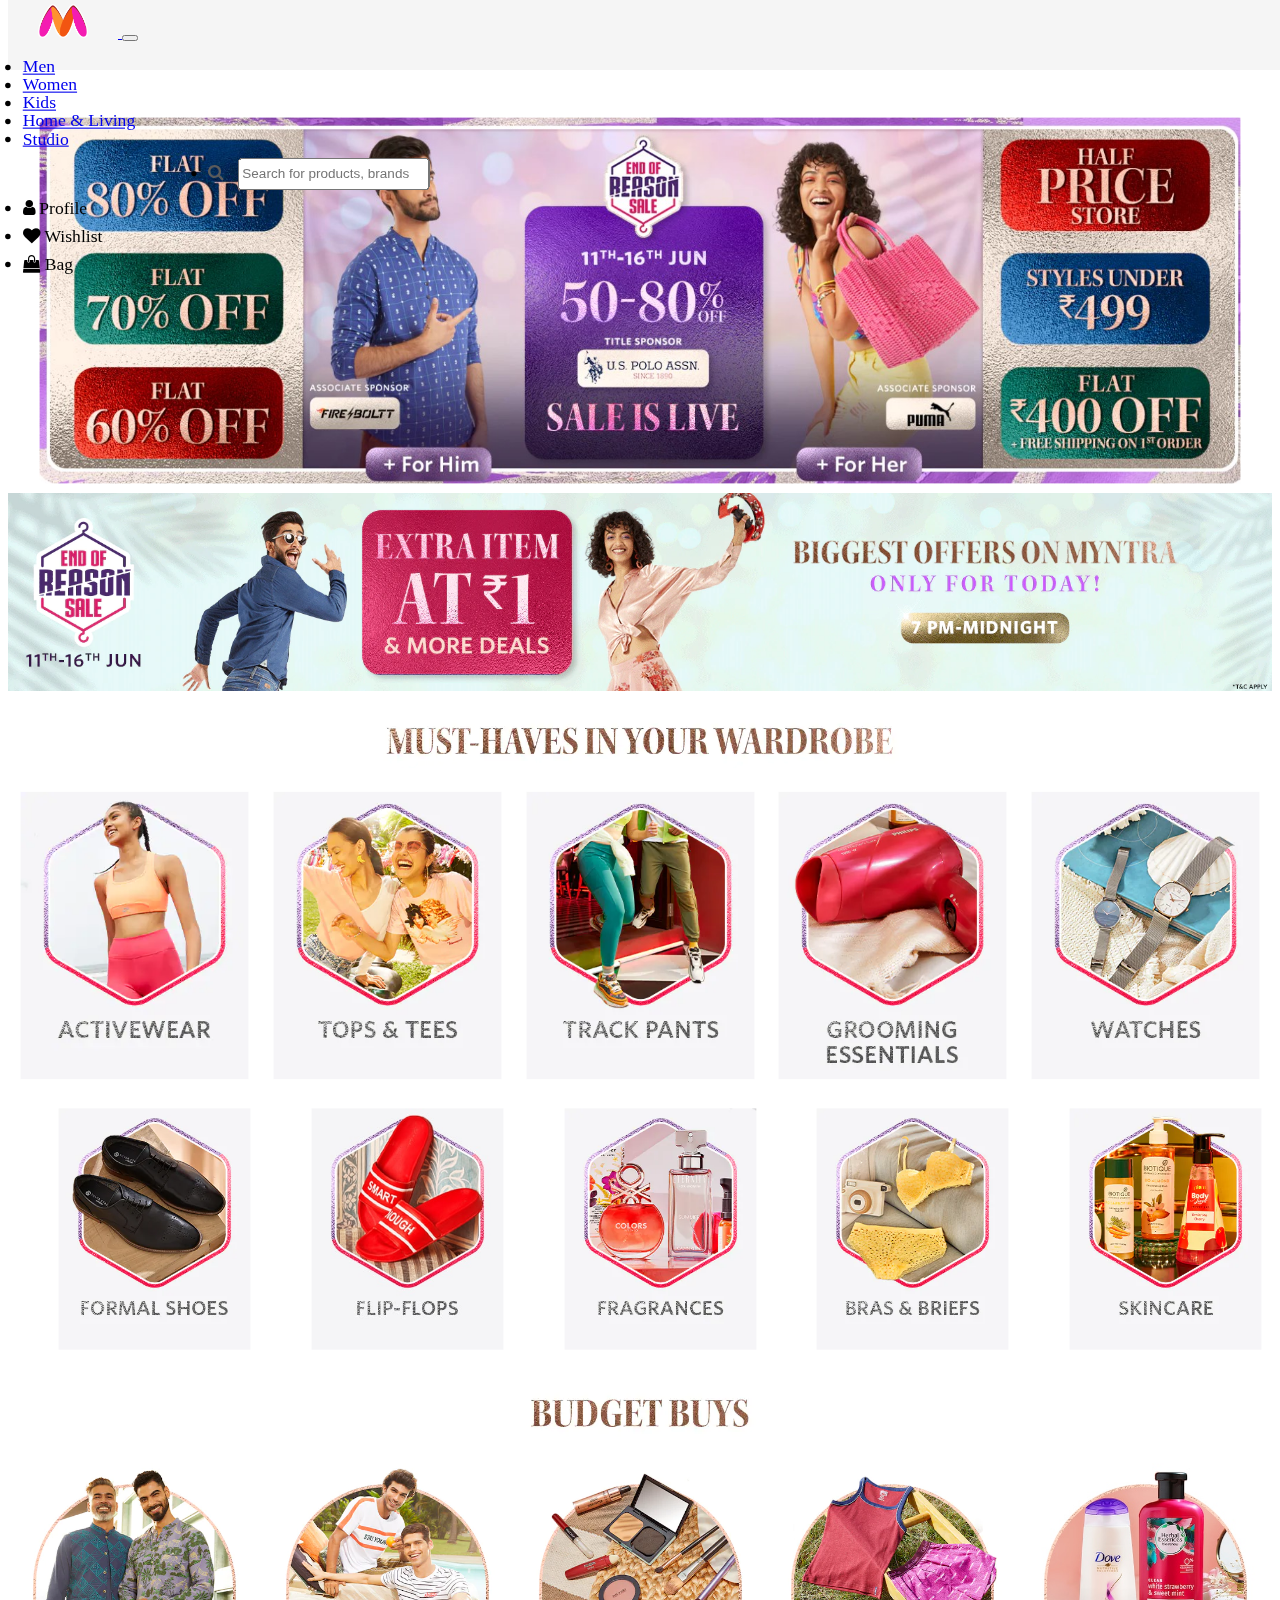
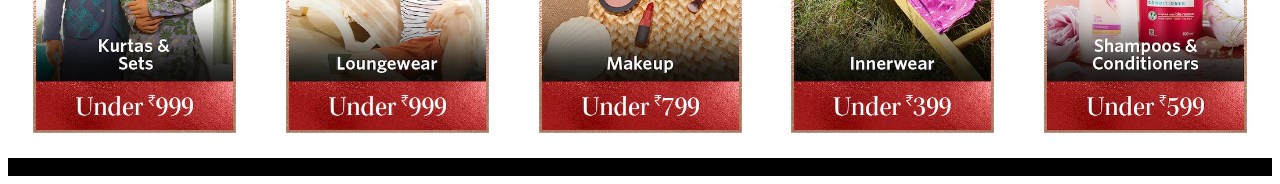
<file: index.html>
<!DOCTYPE html>
<html lang="en">
<link rel="stylesheet" href="utils.css">
<link href="https://cdn.jsdelivr.net/npm/bootstrap@5.2.0-beta1/dist/css/bootstrap.min.css " rel="stylesheet " integrity="sha384-0evHe/X+R7YkIZDRvuzKMRqM+OrBnVFBL6DOitfPri4tjfHxaWutUpFmBp4vmVor " crossorigin="anonymous ">
<script src="https://cdn.jsdelivr.net/npm/bootstrap@5.2.0-beta1/dist/js/bootstrap.bundle.min.js" integrity="sha384-pprn3073KE6tl6bjs2QrFaJGz5/SUsLqktiwsUTF55Jfv3qYSDhgCecCxMW52nD2" crossorigin="anonymous"></script>
<link href="https://maxcdn.bootstrapcdn.com/font-awesome/4.7.0/css/font-awesome.min.css" rel="stylesheet" />

<head>
    <meta charset="UTF-8 ">
    <meta http-equiv="X-UA-Compatible " content="IE=edge ">
    <meta name="viewport " content="width=device-width, initial-scale=1.0 ">
    <title>Home</title>
    <link rel="icon" href="templates/Images/icon_logo.png" type="image/x-icon">
</head>

<body>
    <header>
        <nav class="navbar navbar-expand-lg bg-light">
            <div class="container-fluid">
                <a class="navbar-brand" href="#"><img id="logo" src="templates/Images/Myntra_logo.png" alt="Logo"></img>
                </a>
                <button class="navbar-toggler" type="button" data-bs-toggle="collapse" data-bs-target="#navbarNav" aria-controls="navbarNav" aria-expanded="false" aria-label="Toggle navigation">
                <span class="navbar-toggler-icon"></span>
              </button>
                <div class="collapse navbar-collapse" id="navbarNav">
                    <ul class="navbar-nav">
                        <li class="nav-item Men">
                            <div class="dropdown">
                                <a class="nav-link active" aria-current="page" href="#">Men</a>
                        </li>
                        <li class="nav-item Women">
                            <a class="nav-link active" aria-current="page" href="#">Women</a>
                        </li>
                        <li class="nav-item Kids">
                            <a class="nav-link active" aria-current="page" href="#">Kids</a>
                        </li>
                        <li class="nav-item Home">
                            <a class="nav-link active" aria-current="page" href="#">Home & Living</a>
                        </li>
                        <li class="nav-item Studio">
                            <a class="nav-link active" aria-current="page" href="#">Studio</a>
                        </li>
                        <li class="nav-item " id="search">
                            <form class="d-flex" role="search">
                                <i class="fa fa-search fa-sm search-icon"></i>
                                <input class="form-control me-2" type="search" placeholder="Search for products, brands and more" aria-label="Search">
                            </form>
                        </li>
                        <li class="nav-item user rhs">
                            <i class="fa fa-user fa-sm"></i>
                            <span>Profile</span>
                        </li>
                        <li class="nav-item heart rhs">
                            <i class="fa fa-heart fa-sm"></i>
                            <span>Wishlist</span>
                        </li>
                        <li class="nav-item Bag rhs">
                            <i class="fa fa-shopping-bag fa-sm"></i>
                            <span>Bag</span>
                        </li>
                    </ul>
                    </div>
                </div>
        </nav>
    </header>
    <div class="body">
        <div class="center">
            <img class="idk" src="templates/Images/Home.jpg" alt="">
        </div>
        <div class="center">
            <img class="alaye" src="templates/Images/2nd img.webp" alt="">
        </div>
        <div class="center">
            <img src="templates/Images/Written/Must have in your wardrobe.webp" alt="" class="text">
        </div>
        <div class="center">
            <img src="templates/Images/Written/ActiveWear.webp" class="scale" alt="">
            <img src="templates/Images/Written/Tops.webp" class="scale" alt="">
            <img src="templates/Images/Written/Trackpants.webp" alt="" class="scale">
            <img src="templates/Images/Written/Grooming.webp" class="scale" alt="">
            <img src="templates/Images/Written/Watches.webp" class="scale" alt="">
        </div>
        <div class="center">
            <img src="templates/Images/Written/Formal Shoes.webp" alt="" class="left-margin scale">
            <img src="templates/Images/Written/Flip Flops.jpg" alt="" class="left-margin scale">
            <img src="templates/Images/Written/Fragrances.webp" alt="" class=" left-margin scale">
            <img src="templates/Images/Written/Briefs.webp" alt="" class=" left-margin scale">
            <img src="templates/Images/Written/SkinCare.webp" alt="" class="scale left-margin">
        </div>
        <div class="center">
            <img src="templates/Images/Written/Budget Buys.webp" class="scale">
        </div>
        <div class="center">
            <img src="templates/Images/Written/Kurtas.webp" alt="" class="scale">
            <img src="templates/Images/Written/Loungewear.webp" alt="" class="scale">
            <img src="templates/Images/Written/Makeup.webp" alt="" class="scale">
            <img src="templates/Images/Written/Inner.webp" alt="" class="scale">
            <img src="templates/Images/Written/Shampoo and conditioners.jpg" alt="" class="scale">
        </div>
    </div>
</body>
<footer style="background-color: #000;">
    <div class="footer">
        <h7 style="padding-left: 10px;"></h7>
    </div>
</footer>

</html>
</file>
<file: utils.css>
#logo {
    max-height: 50px;
    max-width: 50px;
    margin-top: 4px;
    margin-right: 30px;
    margin-left: 30px;
}

.container-fluid {
    position: fixed;
    top: 0;
    background-color: whitesmoke;
    width: 100%;
    z-index: 10;
    height: 70px;
}

.navbar {
    display: flex;
    margin-top: 6px;
    height: 100px;
}

.nav-item {
    margin-left: 35px;
    transform: scale(1.1);
}

.Men:hover {
    border-bottom: 3.5px solid blue;
}

.Women:hover {
    border-bottom: 3.5px solid pink;
}

.Kids:hover {
    border-bottom: 3.5px solid rgb(197, 197, 6);
}

.Home:hover {
    border-bottom: 3.5px solid red;
}

.Studio:hover {
    border-bottom: 3.5px solid rgb(248, 149, 0);
}

#search {
    transform: scale(1.04);
    width: 350px;
    margin-left: 167px;
    margin-top: 9px;
}

.me-2 {
    font-size: small;
    height: 30px;
}

.rhs {
    margin-top: 10px;
}

.user:hover {
    border-bottom: 3.5px solid rgb(4, 105, 105);
}

.search-icon {
    color: rgb(91, 91, 91);
    margin-top: 7px;
    margin-right: 10px
}

.center {
    display: flex;
    align-items: center;
    align-self: center;
}

.idk {
    transform: scale(0.95);
    overflow: hidden;
}

.alaye {
    transform: scale(1);
    overflow: hidden;
}

.scale {
    position: relative;
    transform: scale(0.9);
    overflow: hidden;
}

.left-margin {
    margin-left: 40px;
}

.text {
    transform: scale(0.87);
    overflow: hidden;
}

.right-margin {
    overflow: hidden;
    position: relative;
    right: 10px;
}

.footer {
    color: white;
    margin: 0px 100px;
    padding: 0px 100px;
}
</file>
